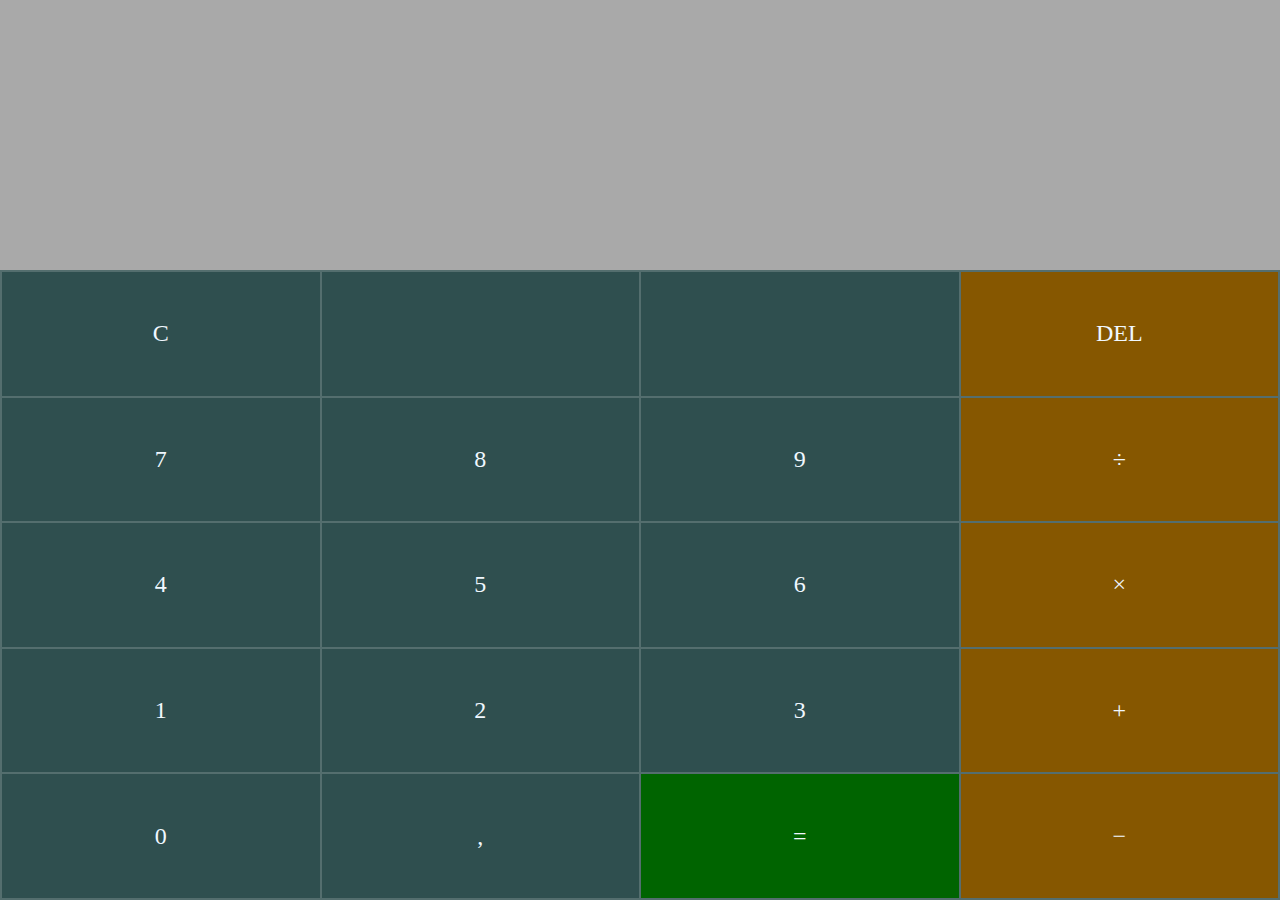
<file: taschenrechner/index.html>
<!DOCTYPE html>
<html lang="en">

<head>
    <meta charset="UTF-8">
    <meta name="viewport" content="width=device-width, initial-scale=1.0">
    <title>Taschenrechner</title>
    <link rel="stylesheet" href="style.css">
    <script>function appendOperation(operation) {
            document.getElementById('resultArea').innerHTML += operation;
        }

        function calculateResult() {
            let container = document.getElementById('resultArea');
            let result = eval(container.innerHTML);
            container.innerHTML = result;
        }

        function deleteLast() {
            let container = document.getElementById('resultArea');
            if (container.innerHTML.endsWith(' ')) {
                container.innerHTML = container.innerHTML.slice(0, -3);
            } else {
                container.innerHTML = container.innerHTML.slice(0, -1);
            }
        }
            function clearNumbers() { 
                let container = document.getElementById('resultArea');
                container.innerHTML = container.innerHTML.slice(0, 0);
            }


    </script>
</head>

<body>
    <div id="resultArea"></div>
    <table>
        <tr>
            <td onclick="clearNumbers()">C</td>
            <td></td>
            <td></td>
            <td onclick="deleteLast()" class="highlight">DEL</td>
        </tr>
        <tr>
            <td onclick="appendOperation(7)">7</td>
            <td onclick="appendOperation(8)">8</td>
            <td onclick="appendOperation(9)">9</td>
            <td onclick="appendOperation('/')" class="highlight">÷</td>
        </tr>
        <tr>
            <td onclick="appendOperation(4)">4</td>
            <td onclick="appendOperation(5)">5</td>
            <td onclick="appendOperation(6)">6</td>
            <td onclick="appendOperation('*')" class="highlight">×</td>
        </tr>
        <tr>
            <td onclick="appendOperation(1)">1</td>
            <td onclick="appendOperation(2)">2</td>
            <td onclick="appendOperation(3)">3</td>
            <td onclick="appendOperation('+')" class="highlight">+</td>
        </tr>
        <tr>
            <td onclick="appendOperation(0)">0</td>
            <td onclick="appendOperation('.')">,</td>
            <td onclick="calculateResult()" id="resultButton">=</td>
            <td onclick="appendOperation('−')" class="highlight">−</td>
        </tr>
    </table>
</body>

</html>
</file>
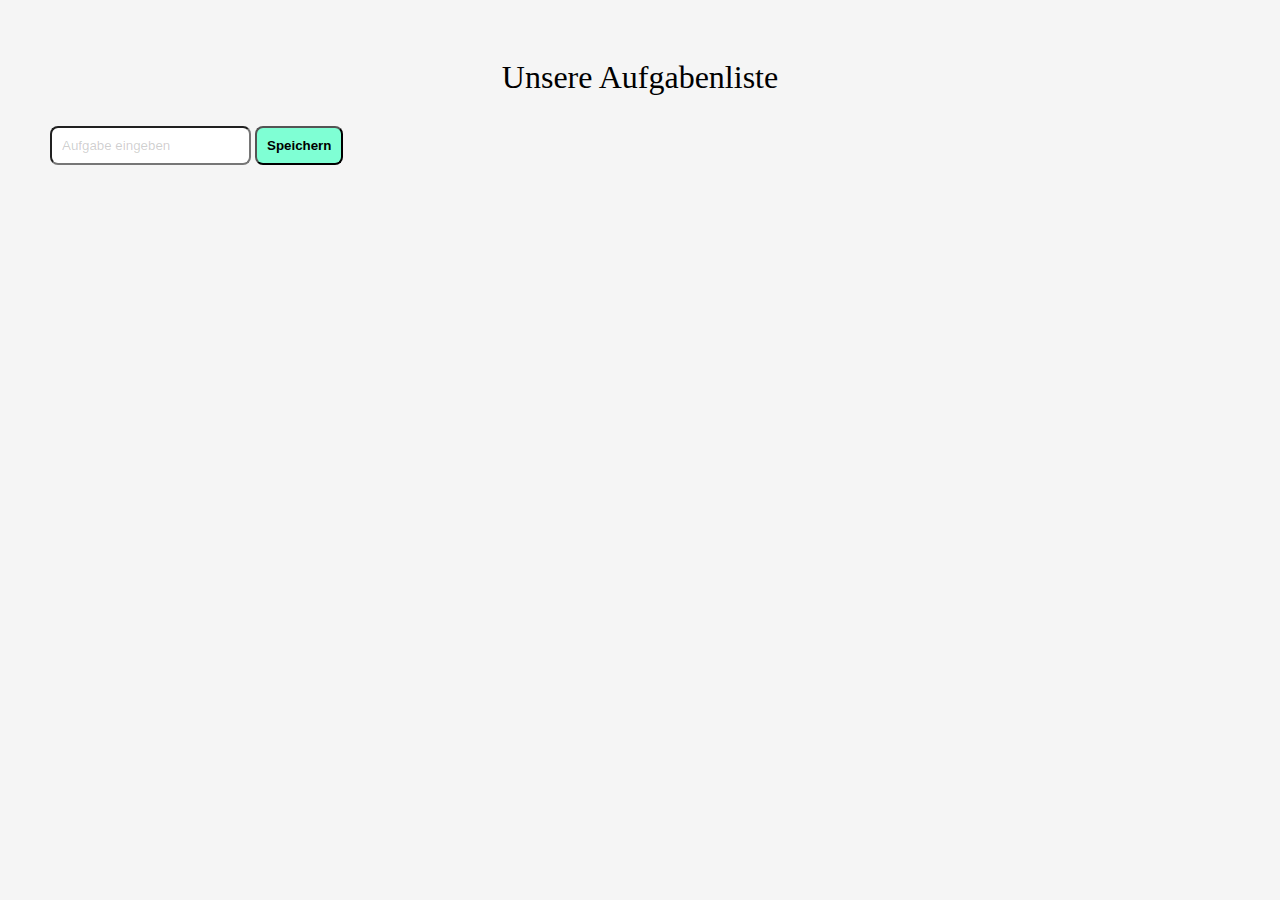
<file: todolist/index.html>
<!DOCTYPE html>
<html lang="de">

<head>
    <meta charset="UTF-8">
    <meta name="viewport" content="width=device-width, initial-scale=1.0">
    <link rel="stylesheet" href="style.css">
    <title>To-do Liste</title>
    <style>
        button {
            background-color: aquamarine;
            padding: 10px;
            font-weight: 600;
            border-radius: 8px;
        }

        input {
            padding: 10px;
            border-radius: 8px;
        }

        ul {
            padding: 0;
            list-style-type: none;
        }

        li {
            line-height: 2.1;
        }

        ::placeholder {
            color: rgb(0,0,0,0.2);
        }
    </style>
</head>

<body>
    <h1>Unsere Aufgabenliste</h1>
    <input id="todoField" placeholder="Aufgabe eingeben">
    <button onclick="addTodo()">Speichern</button>

    <ul id="todoList"></ul>

    <script src="script.js"></script>
</body>

</html>
</file>
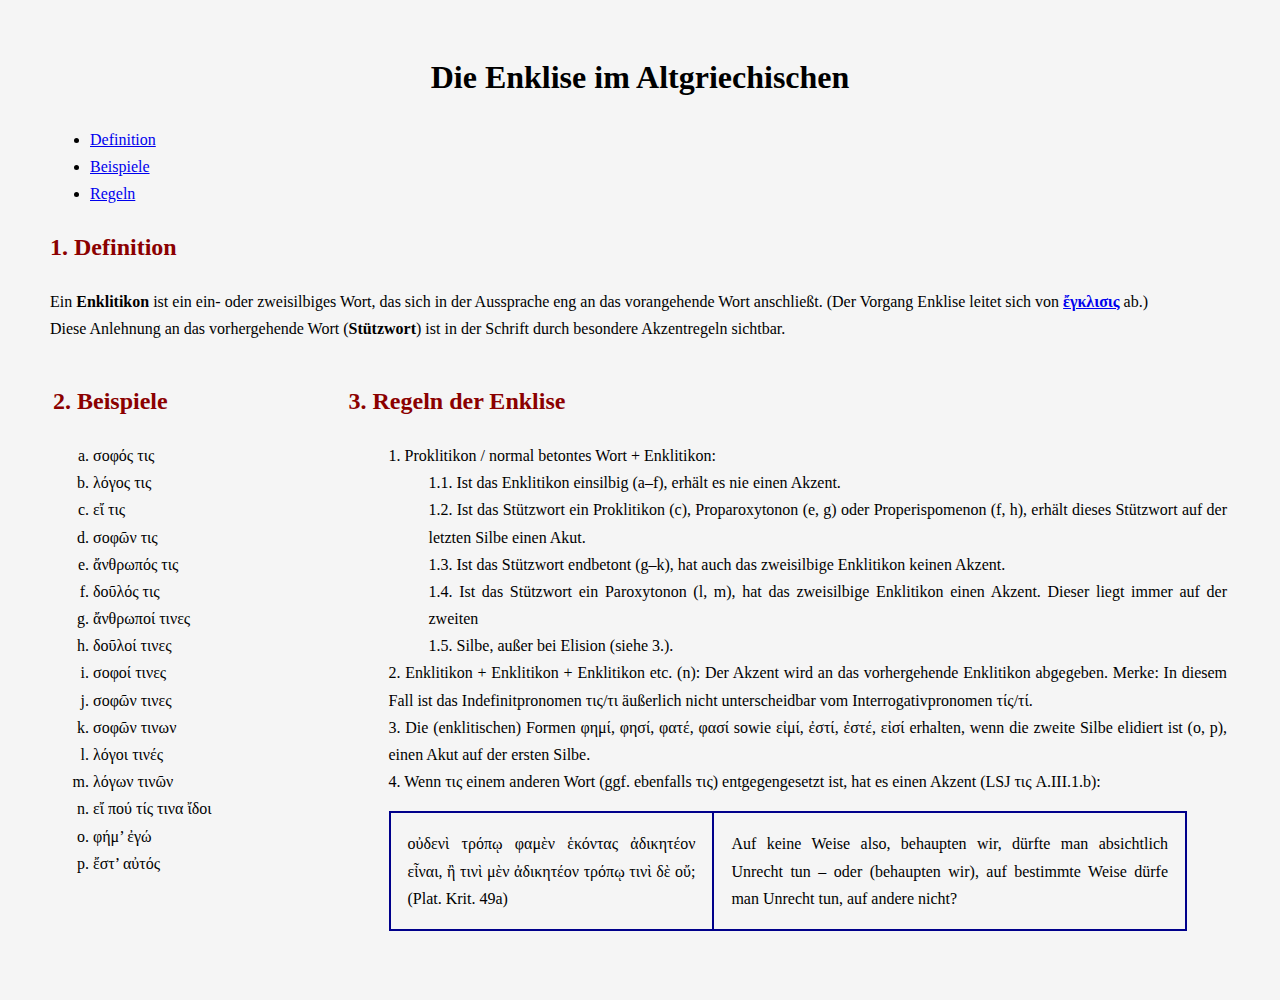
<file: Grammatik/die_enklise_im_altgriechischen.html>
<!DOCTYPE html>

<html lang="de">

<head>
  <meta charset="UTF-8">
  <title>Die Enklise im Altgriechischen</title>
  <link rel="icon" type="image/x-icon" href="favicon-32x32.png">
  <link rel="stylesheet" href="style.css">
  <meta name="viewport" content="width=device-width, initial-scale=1.0">
</head>

<body>

  <h1 title="erstellt von Christian Thomé">
    Die Enklise im Altgriechischen
  </h1>


  <ul>

    <li><a href="#Def">Definition</a></li>
    <li><a href="#Bspe">Beispiele </a></li>
    <li><a href="#Regeln">Regeln</a></li>

  </ul>

  <h2 id="Def">Definition</h2>

  <p>Ein <b>Enklitikon</b> ist ein ein- oder zweisilbiges Wort, das sich in der Aussprache eng an das vorangehende Wort
    anschließt.
    (Der Vorgang Enklise leitet sich von <a href="https://logeion.uchicago.edu/ἔγκλισις" target="_blank"
      title="Neigung (von Gegenständen, der Erdachse, des Kopfes), Link zum LSJ in Logeion"><b>ἔγκλισις</b></a> ab.)
    <br> Diese Anlehnung an das vorhergehende Wort (<b>Stützwort</b>) ist in der Schrift durch besondere Akzentregeln
    sichtbar.
  </p>

  <table>

    <tr>

      <td style="width:25%">

        <h2 id="Bspe">Beispiele</h2>

        <ol type="a">

          <li>σοφός τις</li>
          <li>λόγος τις</li>
          <li>εἴ τις</li>
          <li>σοφῶν τις</li>
          <li>ἄνθρωπός τις</li>
          <li>δοῦλός τις</li>
          <li>ἄνθρωποί τινες</li>
          <li>δοῦλοί τινες</li>
          <li>σοφοί τινες</li>
          <li>σοφῶν τινες</li>
          <li>σοφῶν τινων</li>
          <li>λόγοι τινές</li>
          <li>λόγων τινῶν</li>
          <li>εἴ πού τίς τινα ἴδοι</li>
          <li>φήμ’ ἐγώ</li>
          <li>ἔστ’ αὐτός</li>

        </ol>

      </td>

      <td>

        <h2 id="Regeln">Regeln der Enklise</h2>

        <ol class="ollevelsrepeated">

          <li class="lilevelsrepeated">Proklitikon / normal betontes Wort + Enklitikon:

            <ol class="ollevelsrepeated">
              <li class="lilevelsrepeated">Ist das Enklitikon einsilbig (a–f), erhält es nie einen Akzent.</li>
              <li class="lilevelsrepeated">Ist das Stützwort ein Proklitikon (c), Proparoxytonon (e, g) oder
                Properispomenon
                (f,
                h),
                erhält dieses Stützwort auf der letzten Silbe einen Akut.</li>
              <li class="lilevelsrepeated">Ist das Stützwort endbetont (g–k), hat auch das zweisilbige Enklitikon keinen
                Akzent.
              </li>
              <li class="lilevelsrepeated">Ist das Stützwort ein Paroxytonon (l, m), hat das zweisilbige Enklitikon
                einen
                Akzent.
                Dieser liegt immer auf
                der zweiten
              <li class="lilevelsrepeated">Silbe, außer bei Elision (siehe 3.).</li>
            </ol>
          </li>
          <li class="lilevelsrepeated">Enklitikon + Enklitikon + Enklitikon etc. (n): Der Akzent wird an das
            vorhergehende
            Enklitikon abgegeben. Merke:
            In diesem Fall ist das Indefinitpronomen τις/τι äußerlich nicht unterscheidbar vom Interrogativpronomen
            τίς/τί.
          </li>
          <li class="lilevelsrepeated">Die (enklitischen) Formen φημί, φησί, φατέ, φασί sowie εἰμί, ἐστί, ἐστέ, εἰσί
            erhalten,
            wenn die zweite Silbe
            elidiert ist (o, p), einen Akut auf der ersten Silbe.</li>
          <li class="lilevelsrepeated">Wenn τις einem anderen Wort (ggf. ebenfalls τις) entgegengesetzt ist, hat es
            einen
            Akzent (LSJ τις A.III.1.b):
          </li>

        </ol>

        <blockquote>

          <table class="longquote">
            <tr class="longquote">
              <td class="longquote">οὐδενὶ τρόπῳ φαμὲν ἑκόντας ἀδικητέον εἶναι, ἢ τινὶ μὲν ἀδικητέον τρόπῳ τινὶ δὲ οὔ;
                (Plat. Krit. 49a)
              </td>
              <td class="longquote">Auf keine Weise also, behaupten wir, dürfte man absichtlich Unrecht tun – oder
                (behaupten wir), auf
                bestimmte
                Weise dürfe man Unrecht tun, auf andere nicht?</td>
          </table>

        </blockquote>

      </td>

    </tr>

  </table>

</body>

</html>
</file>
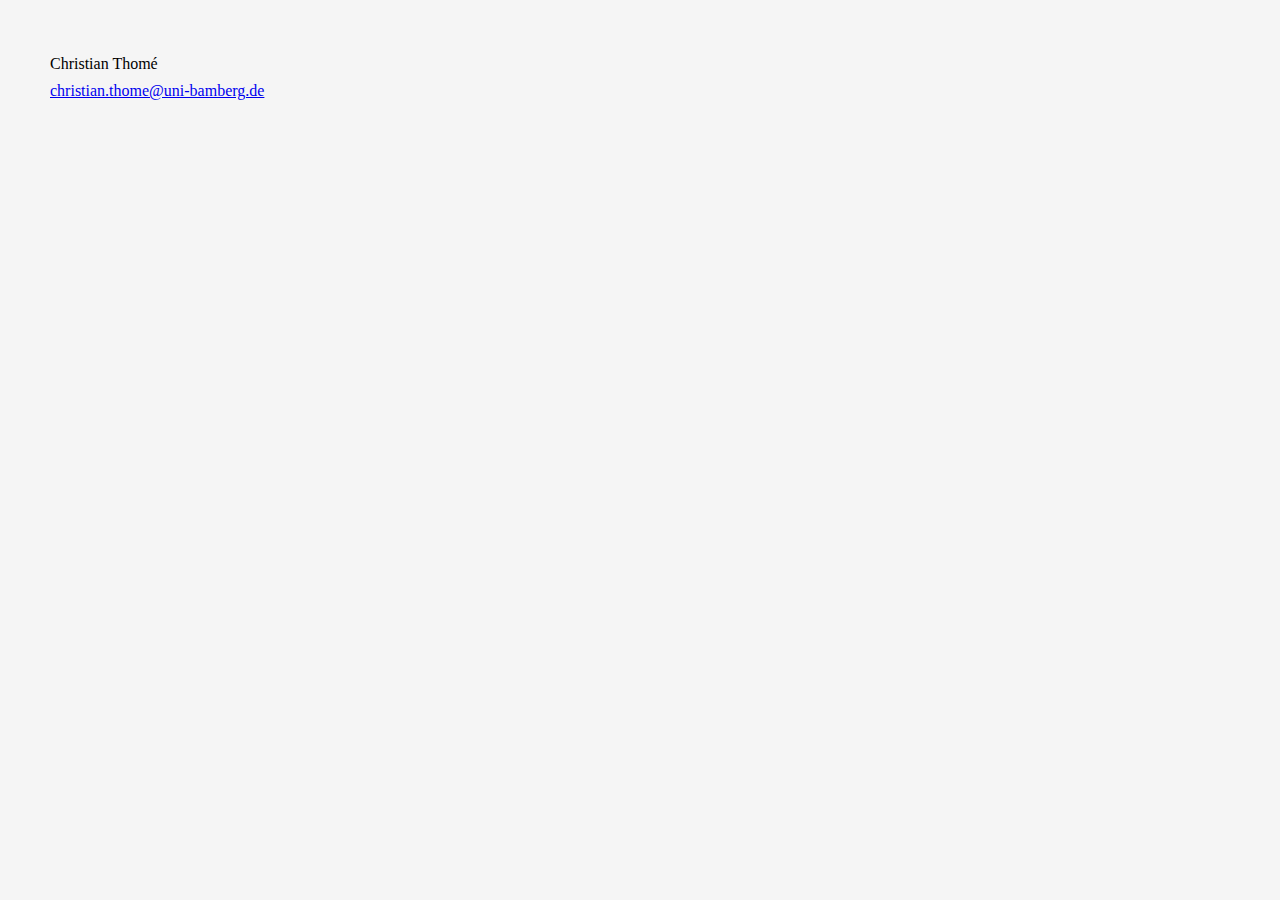
<file: Grammatik/kontakt.html>
<!DOCTYPE html>

<html lang="de">

<head>
    <meta charset="UTF-8">
    <title>Startseite</title>
    <link rel="icon" type="image/x-icon" href="favicon-32x32.png">
    <link rel="stylesheet" href="style.css">
    <meta name="viewport" content="width=device-width, initial-scale=1.0">
</head>

<body>
    Christian Thomé<br>
    <a href="mailto:christian.thome@uni-bamberg.de">christian.thome@uni-bamberg.de<a>
</body>

</html>
</file>
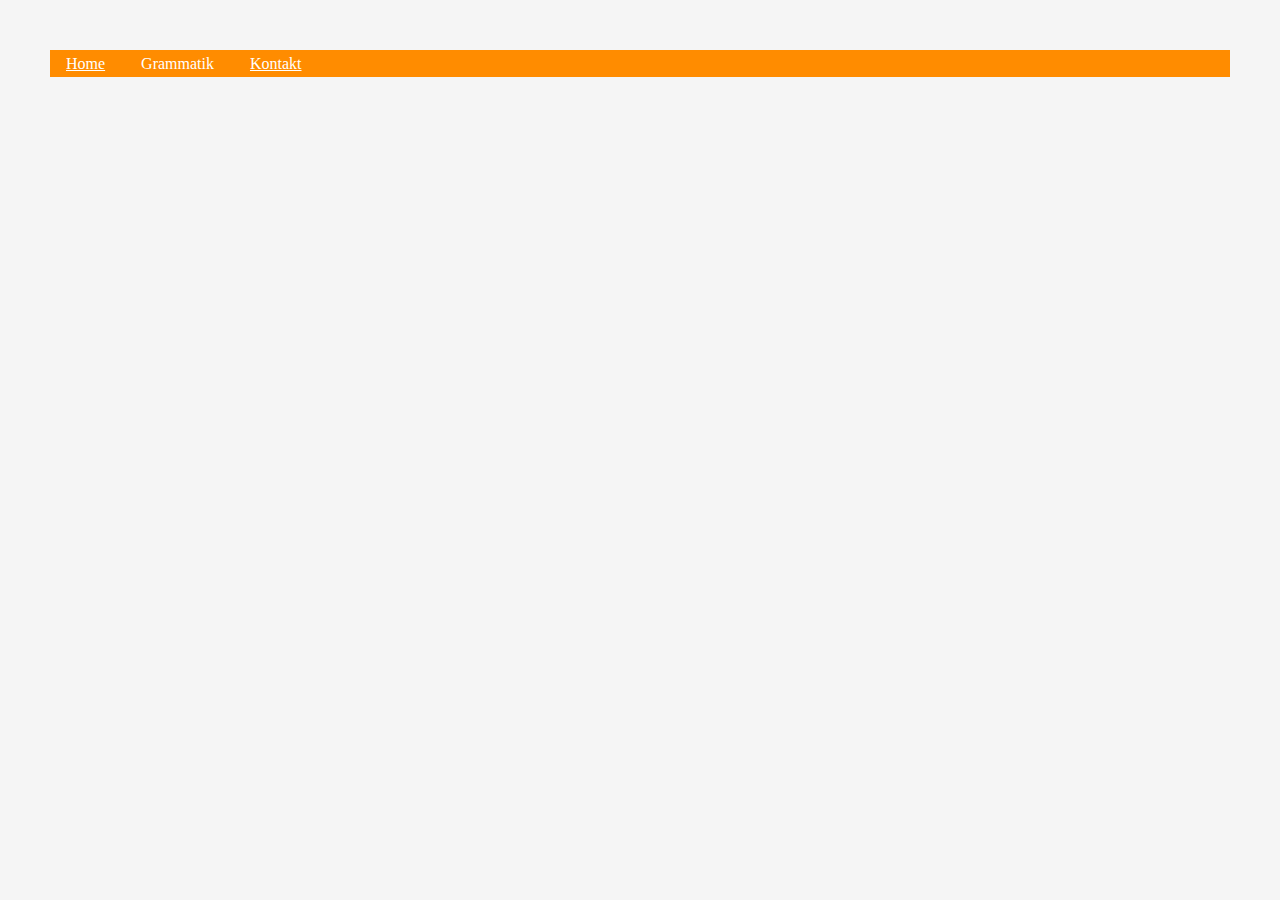
<file: Grammatik/startseite.html>
<!DOCTYPE html>

<html lang="de">

<head>
  <meta charset="UTF-8">
  <title>Startseite</title>
  <link rel="icon" type="image/x-icon" href="favicon-32x32.png">
  <link rel="stylesheet" href="style.css">
  <meta name="viewport" content="width=device-width, initial-scale=1.0">
  <style>
    ul {
      list-style-type: none;
      margin: 0;
      padding: 0;
      background-color: darkorange
    }

    li {
      display: inline;
    }

    li {
      display: inline;
      color: white;
      text-align: center;
      padding: 14px 16px;
      text-decoration: none;
    }

    li a {color: white;}

    li:hover {
      background-color: darkslateblue;
    }

    .dropdown-content a:hover {
      background-color:lightblue;
    }

    .dropdown-content a {
      padding: 12px 16px;
      text-decoration: none;
      display: block;
    }

    .dropdown {
      position: relative;
      display: inline-block;
    }

    .dropdown-content {
      display: none;
      position: absolute;
    }

    .dropdown:hover .dropdown-content {
      display: block;
    }
  </style>
</head>

<ul>
    <li><a href="default.asp">Home</a></li>
    <div class="dropdown">
    <li>Grammatik</li>
    <div class="dropdown-content">
      <a href="die_enklise_im_altgriechischen.html">Die Enklise im Altgriechischen</a>
      <a href="#">Link 2</a>
      <a href="#">Link 3</a>
    </div>
  </div>
  <li><a href="kontakt.html">Kontakt</a></li>
</ul>

</html>
</file>
<file: taschenrechner/style.css>
body {
    margin: 0;
}

h1 {
    text-align: center;
}

table {
    width: 100%;
    height: 70vh;
    background-color: rgba(47, 79, 79, 0.823);
    color: aliceblue;
    text-align: center;
    font-size: 24px;
}

td {
    width: 25%;
    background-color: darkslategrey;
}

td:hover {
    background-color: green;
    cursor: pointer;
}

#resultArea {
    height: 30vh;
    background-color: darkgrey;
}

#resultButton {
    background-color: darkgreen;
}

#resultButton:hover {
    background-color: rgba(10, 177, 10, 0.74);
}

.highlight {
    background: rgb(134, 87, 0);
}

#resultArea {
    color: white;
    font-size: 64px;
    display: flex;
    justify-content: flex-end;
    align-items: flex-end;
    padding: 10px;
    box-sizing: border-box;
}
</file>
<file: todolist/style.css>
html {
    font-family: 'Lucida Grande', 'Times New Roman' sans-serif;
}

h1 {
    text-align: center;
    font-weight: 500;
}

h2 {
    color: DarkRed;
}

body {
    text-align: justify;
    line-height: 1.7;
    margin: 50px;
    background-color: WhiteSmoke;
    counter-reset: section;
}

h2::before {
  counter-increment: section;
  content: "" counter(section) ". ";
}
</file>
<file: Grammatik/style.css>
html {
    font-family: 'Lucida Grande', 'Times New Roman' sans-serif;
}

h1 {
    text-align: center;
}

h2 {
    color: DarkRed;
}

body {
    text-align: justify;
    line-height: 1.7;
    margin: 50px;
    background-color: WhiteSmoke;
    counter-reset: section;
}

h2::before {
  counter-increment: section;
  content: "" counter(section) ". ";
}

td {
    vertical-align: top;
}

.longquote {
    border: 2px solid darkblue;
    padding: 17px;
    border-collapse: collapse;

    tr:hover {
        background-color: LightGray;
    }
}


.ollevelsrepeated {
    counter-reset: subsection;
    list-style-type: none;
  }

  .lilevelsrepeated::before {
    counter-increment: subsection;
    content: counters(subsection, ".") ". ";
  }
</file>
